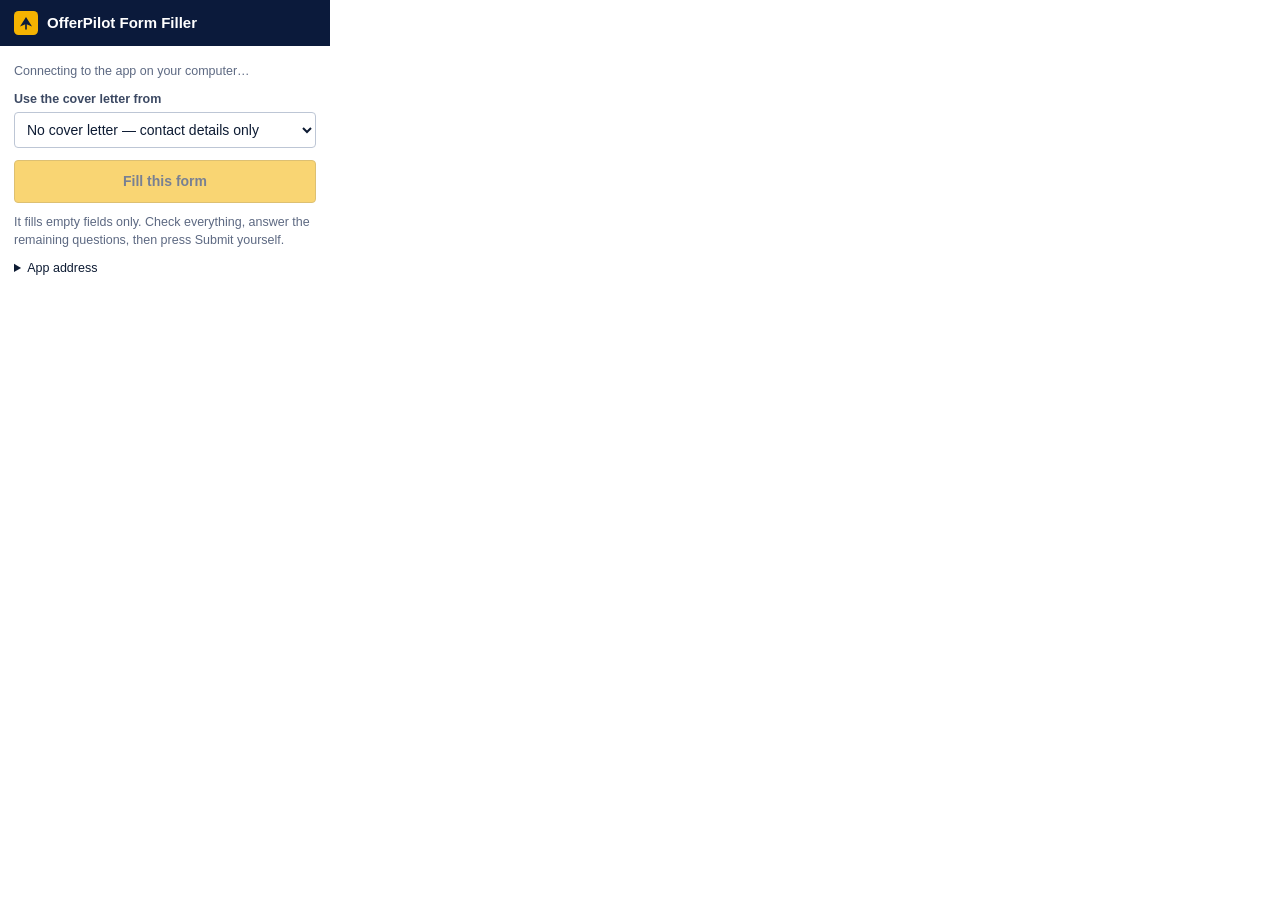
<file: extension/popup.html>
<!doctype html>
<html lang="en"><head><meta charset="utf-8"><title>OfferPilot Form Filler</title>
<style>
  /* same identity as the app: navy, gold, squared shapes */
  body{font:14px/1.45 Archivo,"Helvetica Neue",Arial,sans-serif;width:330px;margin:0;color:#0D1B33;background:#fff}
  header{display:flex;align-items:center;gap:9px;padding:11px 14px;background:#0B1A3B;color:#fff}
  header svg{display:block;width:24px;height:24px}
  h1{font-size:15px;font-weight:700;margin:0}main{padding:10px 14px 14px}
  p{margin:6px 0}.muted{color:#5D6982;font-size:12.5px}
  label{display:block;font-weight:600;font-size:12.5px;margin:10px 0 4px;color:#3C4963}
  select,input{width:100%;box-sizing:border-box;padding:8px;border:1px solid #BDC6D5;border-radius:4px;font:inherit;color:inherit;background:#fff}
  button{width:100%;margin-top:12px;padding:10px;border:1px solid #C28E00;border-radius:4px;background:#F5B301;color:#0B1A3B;font:inherit;font-weight:700;cursor:pointer}
  button:hover{background:#FFC933}button:disabled{opacity:.55;cursor:default}
  button:focus-visible,select:focus-visible,input:focus-visible,summary:focus-visible{outline:2px solid #1B4FD8;outline-offset:2px}
  #out{margin-top:10px;font-size:13px}.ok{color:#0A7548}.err{color:#B9242F}ul{margin:4px 0 0 18px;padding:0}
  details{margin-top:10px;font-size:12.5px}summary{cursor:pointer}
</style></head>
<body>
  <header><svg viewBox="0 0 32 32" aria-hidden="true"><rect width="32" height="32" rx="6" fill="#F5B301"/><path d="M8 20.5 16 8l8 12.5-8-3.2z" fill="#0B1A3B"/><path d="M16 17.3v6.7" stroke="#0B1A3B" stroke-width="2.2" stroke-linecap="round"/></svg><h1>OfferPilot Form Filler</h1></header>
  <main>
  <p class="muted" id="who">Connecting to the app on your computer…</p>
  <label for="app">Use the cover letter from</label>
  <select id="app"><option value="">No cover letter — contact details only</option></select>
  <button id="fill" disabled>Fill this form</button>
  <div id="out" role="status" aria-live="polite"></div>
  <p class="muted">It fills empty fields only. Check everything, answer the remaining questions, then press Submit yourself.</p>
  <details><summary>App address</summary><label for="base">Where OfferPilot is running</label><input id="base" placeholder="http://127.0.0.1:8000">
    <label for="token">Dashboard token (only if you set one)</label><input id="token" type="password"></details>
  </main>
  <script src="popup.js"></script>
</body></html>
</file>
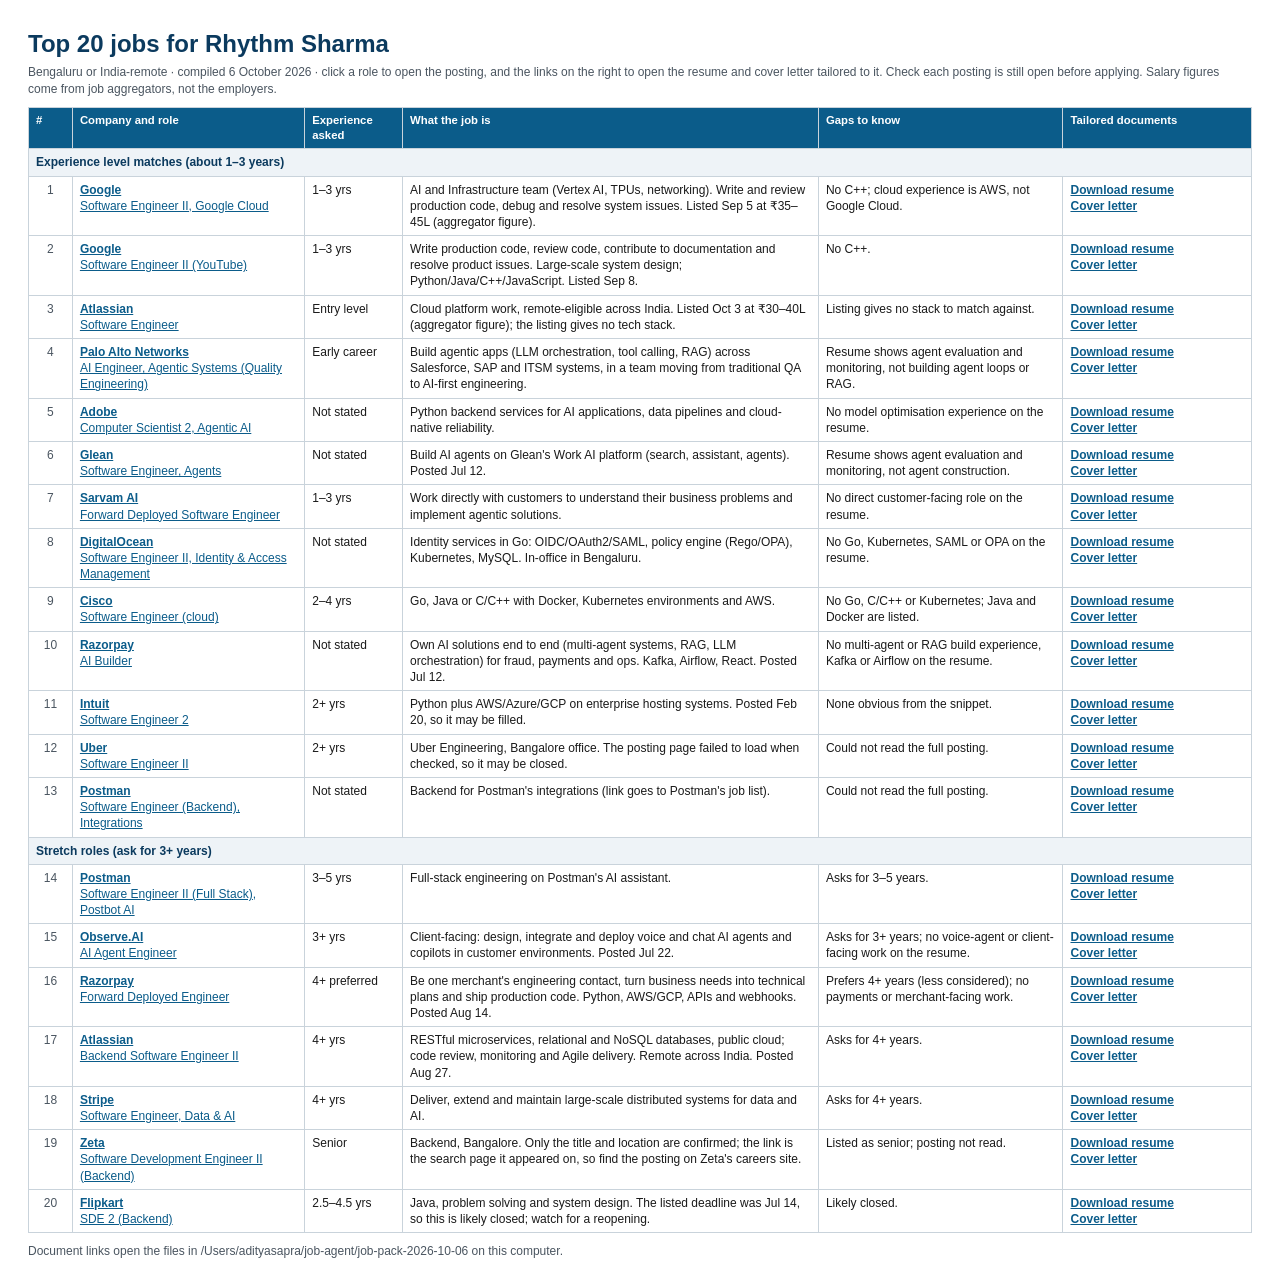
<file: job-pack-2026-10-06/Rhythm_Sharma_Top_20_Jobs.html>
<!doctype html><meta charset=utf-8><title>Rhythm Sharma — Job List</title><style>
body{font:9pt/1.35 Helvetica,Arial,sans-serif;color:#1a1a1a;margin:28px}h1{font-size:18pt;margin:0;color:#0b3a5e}
p{margin:4px 0 10px;color:#4a5560}table{border-collapse:collapse;width:100%}th{background:#0b5c8a;color:#fff;text-align:left;font-size:8.5pt}
th,td{padding:5px 7px;border:1px solid #c9d3db;vertical-align:top}tr{page-break-inside:avoid}td.n{text-align:center;color:#4a5560}
a{color:#0b5c8a}a.dl{white-space:nowrap;font-weight:bold}tr.sep td{background:#eef3f7;font-weight:bold;color:#0b3a5e}
</style><h1>Top 20 jobs for Rhythm Sharma</h1>
<p>Bengaluru or India-remote · compiled 6 October 2026 · click a role to open the posting, and the links on the right to open the resume and cover letter tailored to it.
Check each posting is still open before applying. Salary figures come from job aggregators, not the employers.</p>
<table><thead><tr><th>#</th><th style="width:19%">Company and role</th><th style="width:8%">Experience asked</th><th style="width:34%">What the job is</th>
<th style="width:20%">Gaps to know</th><th>Tailored documents</th></tr></thead><tbody>
<tr class=sep><td colspan=6>Experience level matches (about 1–3 years)</td></tr><tr><td class=n>1</td><td><a href='https://jobfound.org/job/google-is-hiring-for-software-engineer-ii-google-cloud-bengaluru-karnataka-india-5-september-2026'><b>Google</b><br>Software Engineer II, Google Cloud</a></td><td>1–3 yrs</td><td>AI and Infrastructure team (Vertex AI, TPUs, networking). Write and review production code, debug and resolve system issues. Listed Sep 5 at ₹35–45L (aggregator figure).</td><td>No C++; cloud experience is AWS, not Google Cloud.</td><td><a class=dl download href='resumes/Rhythm_Sharma_Resume_01_Google_SE2_Google_Cloud.pdf'>Download resume</a><br><a class=dl download href='cover_letters/Rhythm_Sharma_Cover_Letter_01_Google_SE2_Google_Cloud.pdf'>Cover letter</a></td></tr><tr><td class=n>2</td><td><a href='https://jobfound.org/job/google-is-hiring-for-software-engineer-ii-bengaluru-india-8-september-2026'><b>Google</b><br>Software Engineer II (YouTube)</a></td><td>1–3 yrs</td><td>Write production code, review code, contribute to documentation and resolve product issues. Large-scale system design; Python/Java/C++/JavaScript. Listed Sep 8.</td><td>No C++.</td><td><a class=dl download href='resumes/Rhythm_Sharma_Resume_02_Google_SE2_YouTube.pdf'>Download resume</a><br><a class=dl download href='cover_letters/Rhythm_Sharma_Cover_Letter_02_Google_SE2_YouTube.pdf'>Cover letter</a></td></tr><tr><td class=n>3</td><td><a href='https://jobfound.org/job/atlassian-is-hiring-for-software-engineer-bengaluru-remote-india-3-october-2026'><b>Atlassian</b><br>Software Engineer</a></td><td>Entry level</td><td>Cloud platform work, remote-eligible across India. Listed Oct 3 at ₹30–40L (aggregator figure); the listing gives no tech stack.</td><td>Listing gives no stack to match against.</td><td><a class=dl download href='resumes/Rhythm_Sharma_Resume_03_Atlassian_Software_Engineer.pdf'>Download resume</a><br><a class=dl download href='cover_letters/Rhythm_Sharma_Cover_Letter_03_Atlassian_Software_Engineer.pdf'>Cover letter</a></td></tr><tr><td class=n>4</td><td><a href='https://jobs.paloaltonetworks.com/en/job/bengaluru/ai-engineer-agentic-systems-quality-engineering/47263/101070738192'><b>Palo Alto Networks</b><br>AI Engineer, Agentic Systems (Quality Engineering)</a></td><td>Early career</td><td>Build agentic apps (LLM orchestration, tool calling, RAG) across Salesforce, SAP and ITSM systems, in a team moving from traditional QA to AI-first engineering.</td><td>Resume shows agent evaluation and monitoring, not building agent loops or RAG.</td><td><a class=dl download href='resumes/Rhythm_Sharma_Resume_04_PaloAltoNetworks_AI_Engineer_Agentic.pdf'>Download resume</a><br><a class=dl download href='cover_letters/Rhythm_Sharma_Cover_Letter_04_PaloAltoNetworks_AI_Engineer_Agentic.pdf'>Cover letter</a></td></tr><tr><td class=n>5</td><td><a href='https://builtinbengaluru.in/job/computer-scientist-2-agentic-ai/7497641'><b>Adobe</b><br>Computer Scientist 2, Agentic AI</a></td><td>Not stated</td><td>Python backend services for AI applications, data pipelines and cloud-native reliability.</td><td>No model optimisation experience on the resume.</td><td><a class=dl download href='resumes/Rhythm_Sharma_Resume_05_Adobe_Computer_Scientist2_Agentic_AI.pdf'>Download resume</a><br><a class=dl download href='cover_letters/Rhythm_Sharma_Cover_Letter_05_Adobe_Computer_Scientist2_Agentic_AI.pdf'>Cover letter</a></td></tr><tr><td class=n>6</td><td><a href='https://jobs.generalcatalyst.com/companies/glean/jobs/85968210-software-engineer-agents'><b>Glean</b><br>Software Engineer, Agents</a></td><td>Not stated</td><td>Build AI agents on Glean&#x27;s Work AI platform (search, assistant, agents). Posted Jul 12.</td><td>Resume shows agent evaluation and monitoring, not agent construction.</td><td><a class=dl download href='resumes/Rhythm_Sharma_Resume_06_Glean_Software_Engineer_Agents.pdf'>Download resume</a><br><a class=dl download href='cover_letters/Rhythm_Sharma_Cover_Letter_06_Glean_Software_Engineer_Agents.pdf'>Cover letter</a></td></tr><tr><td class=n>7</td><td><a href='https://careers.kula.ai/sarvam-ai/17986'><b>Sarvam AI</b><br>Forward Deployed Software Engineer</a></td><td>1–3 yrs</td><td>Work directly with customers to understand their business problems and implement agentic solutions.</td><td>No direct customer-facing role on the resume.</td><td><a class=dl download href='resumes/Rhythm_Sharma_Resume_07_SarvamAI_Forward_Deployed_SWE.pdf'>Download resume</a><br><a class=dl download href='cover_letters/Rhythm_Sharma_Cover_Letter_07_SarvamAI_Forward_Deployed_SWE.pdf'>Cover letter</a></td></tr><tr><td class=n>8</td><td><a href='https://builtinbengaluru.in/job/software-engineer-ii-identity-access-management/10303311'><b>DigitalOcean</b><br>Software Engineer II, Identity &amp; Access Management</a></td><td>Not stated</td><td>Identity services in Go: OIDC/OAuth2/SAML, policy engine (Rego/OPA), Kubernetes, MySQL. In-office in Bengaluru.</td><td>No Go, Kubernetes, SAML or OPA on the resume.</td><td><a class=dl download href='resumes/Rhythm_Sharma_Resume_08_DigitalOcean_SE2_IAM.pdf'>Download resume</a><br><a class=dl download href='cover_letters/Rhythm_Sharma_Cover_Letter_08_DigitalOcean_SE2_IAM.pdf'>Cover letter</a></td></tr><tr><td class=n>9</td><td><a href='https://ciscocareers.dejobs.org/bangalore/none/ind/jobs/cloud-jobs/new-jobs/?vs=5019'><b>Cisco</b><br>Software Engineer (cloud)</a></td><td>2–4 yrs</td><td>Go, Java or C/C++ with Docker, Kubernetes environments and AWS.</td><td>No Go, C/C++ or Kubernetes; Java and Docker are listed.</td><td><a class=dl download href='resumes/Rhythm_Sharma_Resume_09_Cisco_Software_Engineer_Cloud.pdf'>Download resume</a><br><a class=dl download href='cover_letters/Rhythm_Sharma_Cover_Letter_09_Cisco_Software_Engineer_Cloud.pdf'>Cover letter</a></td></tr><tr><td class=n>10</td><td><a href='https://portfoliojobs.tcv.com/companies/razorpay/jobs/86092552-ai-builder'><b>Razorpay</b><br>AI Builder</a></td><td>Not stated</td><td>Own AI solutions end to end (multi-agent systems, RAG, LLM orchestration) for fraud, payments and ops. Kafka, Airflow, React. Posted Jul 12.</td><td>No multi-agent or RAG build experience, Kafka or Airflow on the resume.</td><td><a class=dl download href='resumes/Rhythm_Sharma_Resume_10_Razorpay_AI_Builder.pdf'>Download resume</a><br><a class=dl download href='cover_letters/Rhythm_Sharma_Cover_Letter_10_Razorpay_AI_Builder.pdf'>Cover letter</a></td></tr><tr><td class=n>11</td><td><a href='https://www.intuit.com/in/careers/software-engineering/'><b>Intuit</b><br>Software Engineer 2</a></td><td>2+ yrs</td><td>Python plus AWS/Azure/GCP on enterprise hosting systems. Posted Feb 20, so it may be filled.</td><td>None obvious from the snippet.</td><td><a class=dl download href='resumes/Rhythm_Sharma_Resume_11_Intuit_Software_Engineer2.pdf'>Download resume</a><br><a class=dl download href='cover_letters/Rhythm_Sharma_Cover_Letter_11_Intuit_Software_Engineer2.pdf'>Cover letter</a></td></tr><tr><td class=n>12</td><td><a href='https://www.uber.com/global/en/careers/list/154725/'><b>Uber</b><br>Software Engineer II</a></td><td>2+ yrs</td><td>Uber Engineering, Bangalore office. The posting page failed to load when checked, so it may be closed.</td><td>Could not read the full posting.</td><td><a class=dl download href='resumes/Rhythm_Sharma_Resume_12_Uber_Software_Engineer2.pdf'>Download resume</a><br><a class=dl download href='cover_letters/Rhythm_Sharma_Cover_Letter_12_Uber_Software_Engineer2.pdf'>Cover letter</a></td></tr><tr><td class=n>13</td><td><a href='https://builtin.com/company/postman/jobs'><b>Postman</b><br>Software Engineer (Backend), Integrations</a></td><td>Not stated</td><td>Backend for Postman&#x27;s integrations (link goes to Postman&#x27;s job list).</td><td>Could not read the full posting.</td><td><a class=dl download href='resumes/Rhythm_Sharma_Resume_13_Postman_SE_Backend_Integrations.pdf'>Download resume</a><br><a class=dl download href='cover_letters/Rhythm_Sharma_Cover_Letter_13_Postman_SE_Backend_Integrations.pdf'>Cover letter</a></td></tr><tr class=sep><td colspan=6>Stretch roles (ask for 3+ years)</td></tr><tr><td class=n>14</td><td><a href='https://builtinbengaluru.in/job/software-engineer-ii-full-stack-postbot-ai/3104724'><b>Postman</b><br>Software Engineer II (Full Stack), Postbot AI</a></td><td>3–5 yrs</td><td>Full-stack engineering on Postman&#x27;s AI assistant.</td><td>Asks for 3–5 years.</td><td><a class=dl download href='resumes/Rhythm_Sharma_Resume_14_Postman_SE2_FullStack_Postbot_AI.pdf'>Download resume</a><br><a class=dl download href='cover_letters/Rhythm_Sharma_Cover_Letter_14_Postman_SE2_FullStack_Postbot_AI.pdf'>Cover letter</a></td></tr><tr><td class=n>15</td><td><a href='https://jobs.ngpcap.com/companies/observe-ai/jobs/87088835-ai-agent-engineer'><b>Observe.AI</b><br>AI Agent Engineer</a></td><td>3+ yrs</td><td>Client-facing: design, integrate and deploy voice and chat AI agents and copilots in customer environments. Posted Jul 22.</td><td>Asks for 3+ years; no voice-agent or client-facing work on the resume.</td><td><a class=dl download href='resumes/Rhythm_Sharma_Resume_15_ObserveAI_AI_Agent_Engineer.pdf'>Download resume</a><br><a class=dl download href='cover_letters/Rhythm_Sharma_Cover_Letter_15_ObserveAI_AI_Agent_Engineer.pdf'>Cover letter</a></td></tr><tr><td class=n>16</td><td><a href='https://portfoliojobs.tcv.com/companies/razorpay/jobs/89918935-forward-deployed-engineer'><b>Razorpay</b><br>Forward Deployed Engineer</a></td><td>4+ preferred</td><td>Be one merchant&#x27;s engineering contact, turn business needs into technical plans and ship production code. Python, AWS/GCP, APIs and webhooks. Posted Aug 14.</td><td>Prefers 4+ years (less considered); no payments or merchant-facing work.</td><td><a class=dl download href='resumes/Rhythm_Sharma_Resume_16_Razorpay_Forward_Deployed_Engineer.pdf'>Download resume</a><br><a class=dl download href='cover_letters/Rhythm_Sharma_Cover_Letter_16_Razorpay_Forward_Deployed_Engineer.pdf'>Cover letter</a></td></tr><tr><td class=n>17</td><td><a href='https://jobs.accel.com/companies/atlassian/jobs/91310323-backend-software-engineer-ii'><b>Atlassian</b><br>Backend Software Engineer II</a></td><td>4+ yrs</td><td>RESTful microservices, relational and NoSQL databases, public cloud; code review, monitoring and Agile delivery. Remote across India. Posted Aug 27.</td><td>Asks for 4+ years.</td><td><a class=dl download href='resumes/Rhythm_Sharma_Resume_17_Atlassian_Backend_SE2.pdf'>Download resume</a><br><a class=dl download href='cover_letters/Rhythm_Sharma_Cover_Letter_17_Atlassian_Backend_SE2.pdf'>Cover letter</a></td></tr><tr><td class=n>18</td><td><a href='https://www.airtribe.live/jobs/software-developer/software-engineer-data-ai-at-stripe-UD25HS70DCPE'><b>Stripe</b><br>Software Engineer, Data &amp; AI</a></td><td>4+ yrs</td><td>Deliver, extend and maintain large-scale distributed systems for data and AI.</td><td>Asks for 4+ years.</td><td><a class=dl download href='resumes/Rhythm_Sharma_Resume_18_Stripe_SE_Data_AI.pdf'>Download resume</a><br><a class=dl download href='cover_letters/Rhythm_Sharma_Cover_Letter_18_Stripe_SE_Data_AI.pdf'>Cover letter</a></td></tr><tr><td class=n>19</td><td><a href='https://builtin.com/company/postman/jobs'><b>Zeta</b><br>Software Development Engineer II (Backend)</a></td><td>Senior</td><td>Backend, Bangalore. Only the title and location are confirmed; the link is the search page it appeared on, so find the posting on Zeta&#x27;s careers site.</td><td>Listed as senior; posting not read.</td><td><a class=dl download href='resumes/Rhythm_Sharma_Resume_19_Zeta_SDE2_Backend.pdf'>Download resume</a><br><a class=dl download href='cover_letters/Rhythm_Sharma_Cover_Letter_19_Zeta_SDE2_Backend.pdf'>Cover letter</a></td></tr><tr><td class=n>20</td><td><a href='https://thenewviews.com/jobs/flipkart-hiring-sde-2-backend-engineer-july-2026'><b>Flipkart</b><br>SDE 2 (Backend)</a></td><td>2.5–4.5 yrs</td><td>Java, problem solving and system design. The listed deadline was Jul 14, so this is likely closed; watch for a reopening.</td><td>Likely closed.</td><td><a class=dl download href='resumes/Rhythm_Sharma_Resume_20_Flipkart_SDE2_Backend.pdf'>Download resume</a><br><a class=dl download href='cover_letters/Rhythm_Sharma_Cover_Letter_20_Flipkart_SDE2_Backend.pdf'>Cover letter</a></td></tr></tbody></table>
<p style="margin-top:10px">Document links open the files in /Users/adityasapra/job-agent/job-pack-2026-10-06 on this computer.</p>
</file>
